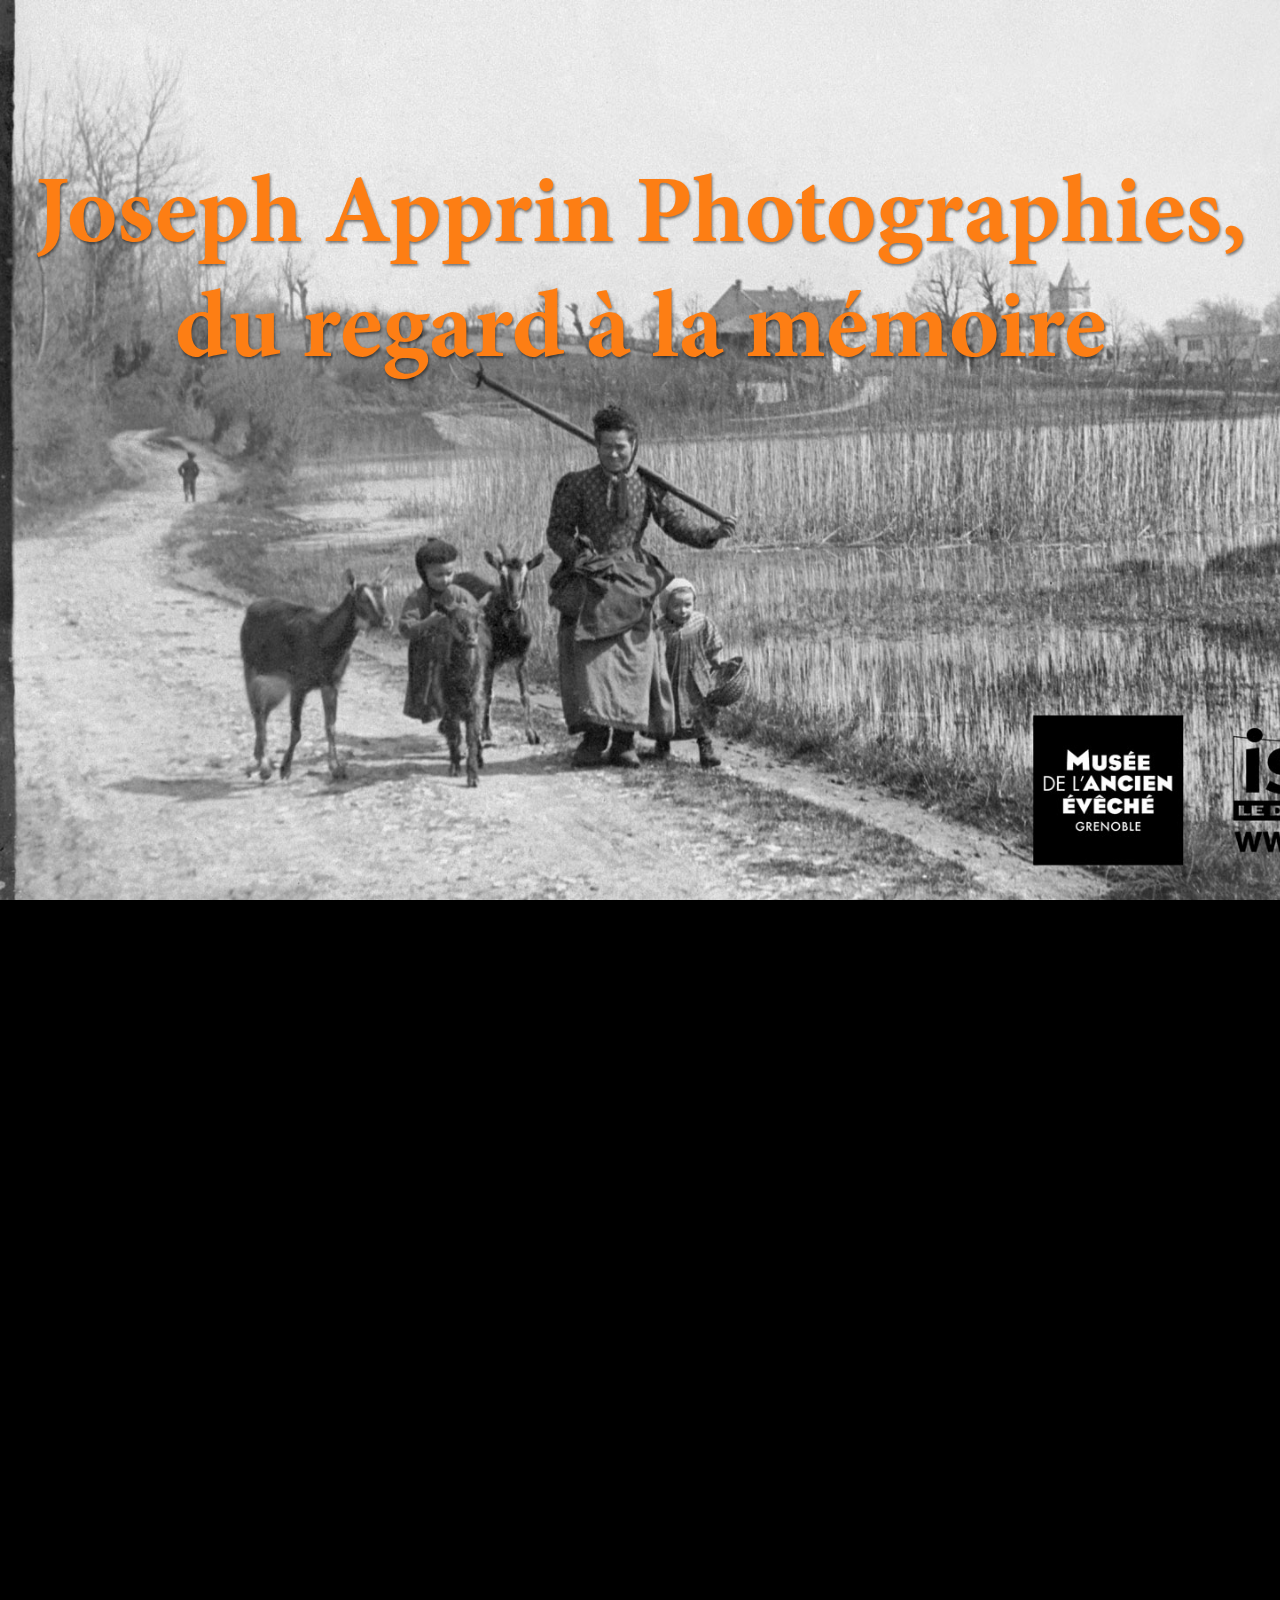
<file: index.html>
<!DOCTYPE html>
<html lang="fr">
<head>
    <meta charset="UTF-8">
    <title>Musée Ancien Evêché</title>
    <link href="style/reset.css" rel="stylesheet" type="text/css">
    <link href="style/bootstrap.min.css" rel="stylesheet" type="text/css">
    <link href="style/style.css" rel="stylesheet" type="text/css">
    <script src="script/jquery-3.3.1.min.js" type="application/javascript"></script>
    <script src="script/jquery-ui.min.js" type="application/javascript"></script>
    <script src="script/bootstrap.min.js" type="application/javascript"></script>
    <script src="script/jquery.mousewheel.min.js" type="application/javascript"></script>
    <script src="script/javascript.js" type="application/javascript"></script>
</head>
<body>

<div class="row intro" id="intro">
    <div class="col-12 col-sm-12 col-md-12 col-lg-12 col-xl-12" id="apprin">
        <h1 class="text-center">Joseph Apprin Photographies,<br>du regard à la mémoire</h1>
    </div>
</div>
<div class="row menu">
    <div class="button_up"><a href="index.html">Retour</a></div>

    <div class="col-6 col-sm-6 col-md-6 col-lg-6 col-xl-6" id="photo">
        <a class="" href="p1/index.html" target="_blank">
            <h3 class="text-center">L'arrivée de la photographie</h3>
        </a>
    </div>
    <div class="col-6 col-sm-6 col-md-6 col-lg-6 col-xl-6" id="regards">
        <a class="" href="p2/index.html" target="_blank">
            <h3 class="text-center">Regards sur notre lieu de vie</h3>
        </a>
    </div>
    <div class="col-6 col-sm-6 col-md-6 col-lg-6 col-xl-6" id="portrait">
        <a class="" href="p3/index.html" target="_blank">
            <h3 class="text-center">Portraits, autoportraits</h3>
        </a>
    </div>
    <div class="col-6 col-sm-6 col-md-6 col-lg-6 col-xl-6" id="conservation">
        <a class="" href="p4/index.html" target="_blank">
            <h3 class="text-center">Conservation de la mémoire</h3>
        </a>
    </div>
</div>

</body>
</html>
</file>
<file: style/style.css>
@font-face {
    font-family: "MinionPro-Bold";
    src: url("../typos/MinionPro-Bold.otf");
}

@font-face {
    font-family: "MinionPro-It";
    src: url("../typos/MinionPro-It.otf");
}

@font-face {
    font-family: "MinionPro-Regular";
    src: url("../typos/MinionPro-Regular.otf");
}

html, body {
    width: 100%;
    height: 100%;
    background-color: #000;
    overflow: hidden;
    font-family: "MinionPro-Regular", Times, "Times New Roman", serif;
}

.intro {
    height: 100%;
    overflow: hidden;
}

.intro h1 {
    position: relative;
    top: 18%;
    color: #fd7e14;
    font-size: 6rem;
    font-family: "MinionPro-Bold", Times, "Times New Roman", serif;
    text-shadow: 1px 2px 3px rgba(0, 0, 0, 0.5);
}

.menu {
    height: 100%;
    overflow: hidden;
    margin-top: 2%;
}

.menu .button_up {
    position: relative;
    top: 1%;
    left: 93%;
    width: 0;
    height: 0;
    z-index: 10;
}

.menu .button_up a {
    font-family: "MinionPro-Bold", Times, "Times New Roman", serif;
    color: white;
    display: inline-block;
    white-space: nowrap;
    background-image: url('../images/chevron-top-8x.png');
    background-position: center;
    background-repeat: no-repeat;
    background-size: contain;
    width: 120px;
    height: 20px;
}

.menu .button_up a:hover {
    color: #fd7e14;
}

.menu a {
    width: 100%;
    height: 100%;
    display: inline-block;
    color: white;
    transition: all 500ms;
    text-shadow: 1px 2px 3px rgba(0, 0, 0, 0.5);
}

.menu a:hover {
    text-decoration: none;
    color: #fd7e14;
    transition: all 1s;
    text-shadow: 1px 2px 3px rgba(0, 0, 0, 0.5);
}

.menu h3 {
    position: relative;
    top: 80%;
    font-size: 3rem;
}

#apprin {
    background-image: url("../images/intro.jpg");
    background-size: cover;
    min-height: 512px;
}

#photo {
    background-image: url("../images/photo.jpg");
    background-size: contain;
    min-height: 512px;
    background-repeat: no-repeat;
    background-position: right top;
    border: #000 solid 10px
}

#regards {
    background-image: url("../images/regards.jpg");
    background-size: contain;
    min-height: 512px;
    background-repeat: no-repeat;
    background-position: left top;
    border: #000 solid 10px
}

#portrait {
    background-image: url("../images/portrait.gif");
    background-size: contain;
    min-height: 512px;
    background-repeat: no-repeat;
    background-position: right top;
    border: #000 solid 10px
}

#conservation {
    background-image: url("../images/conservation.jpg");
    background-size: contain;
    min-height: 512px;
    background-repeat: no-repeat;
    background-position: left top;
    border: #000 solid 10px
}
</file>
